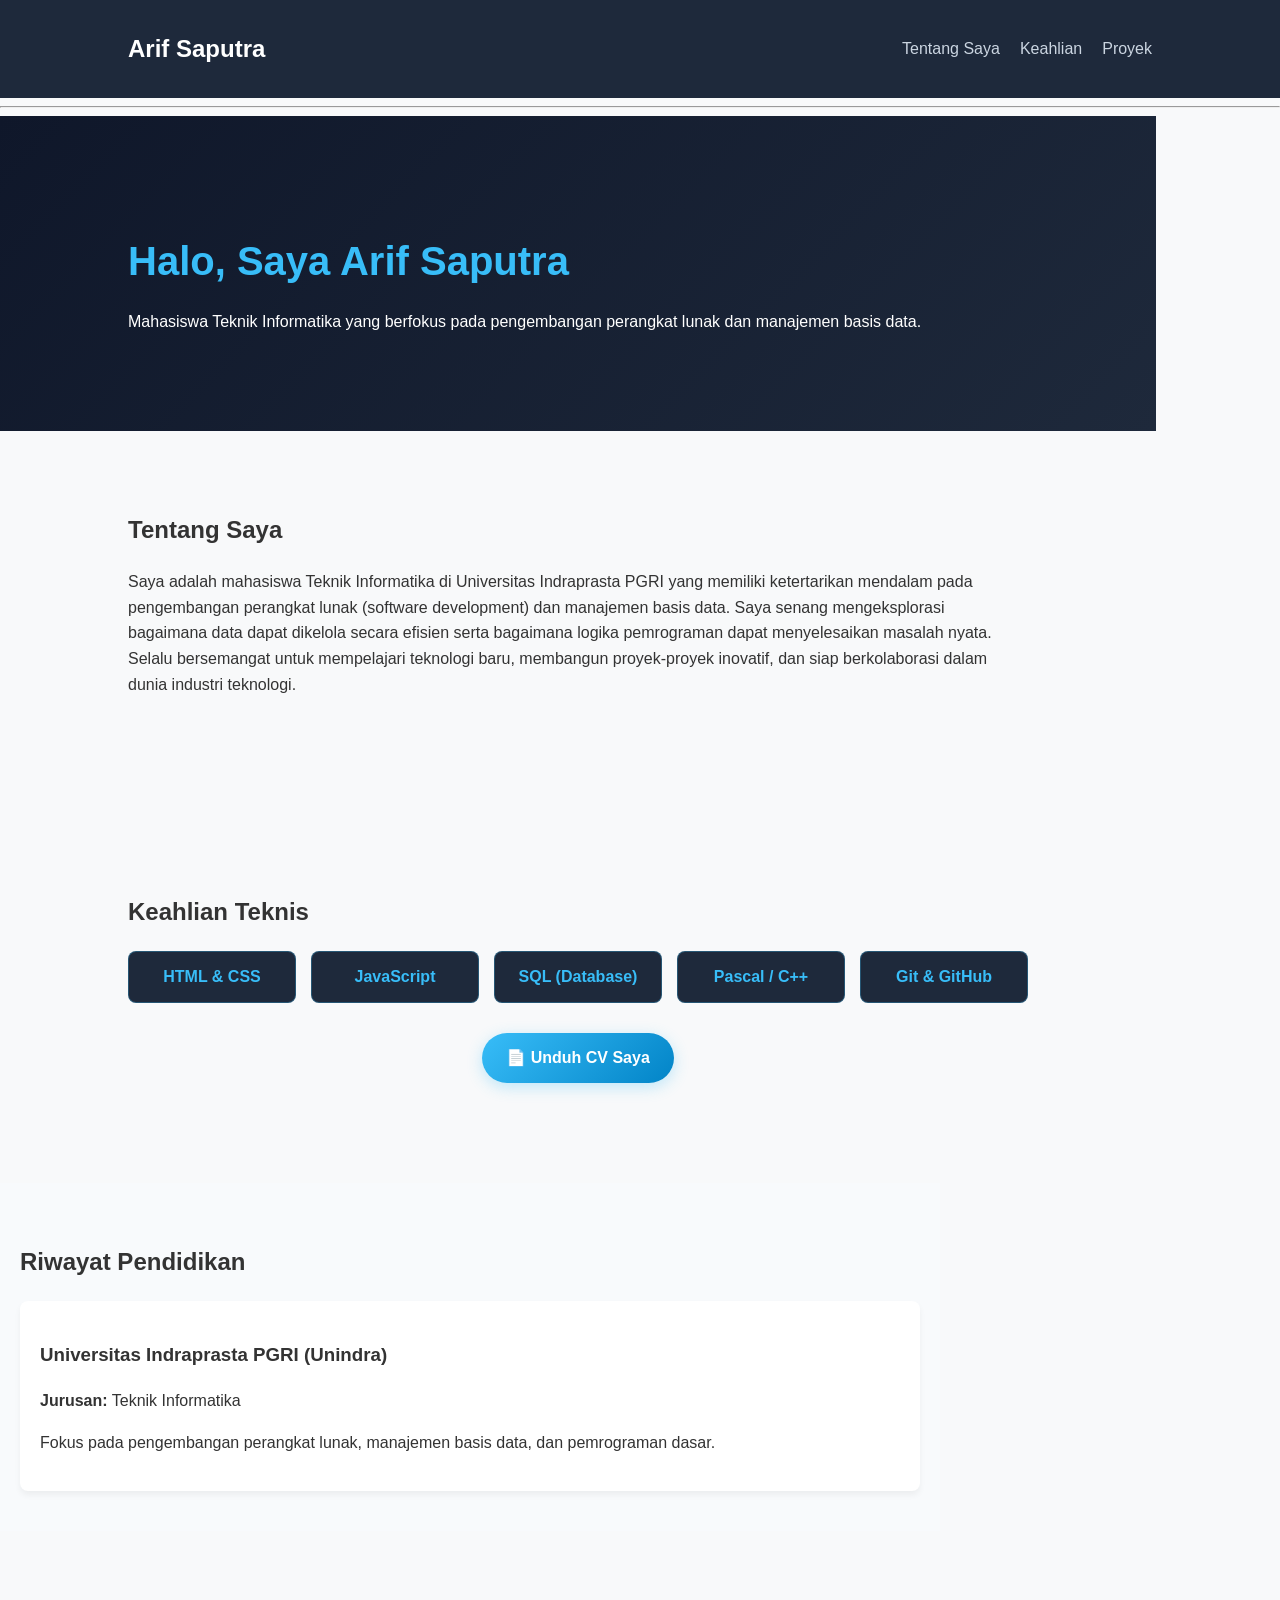
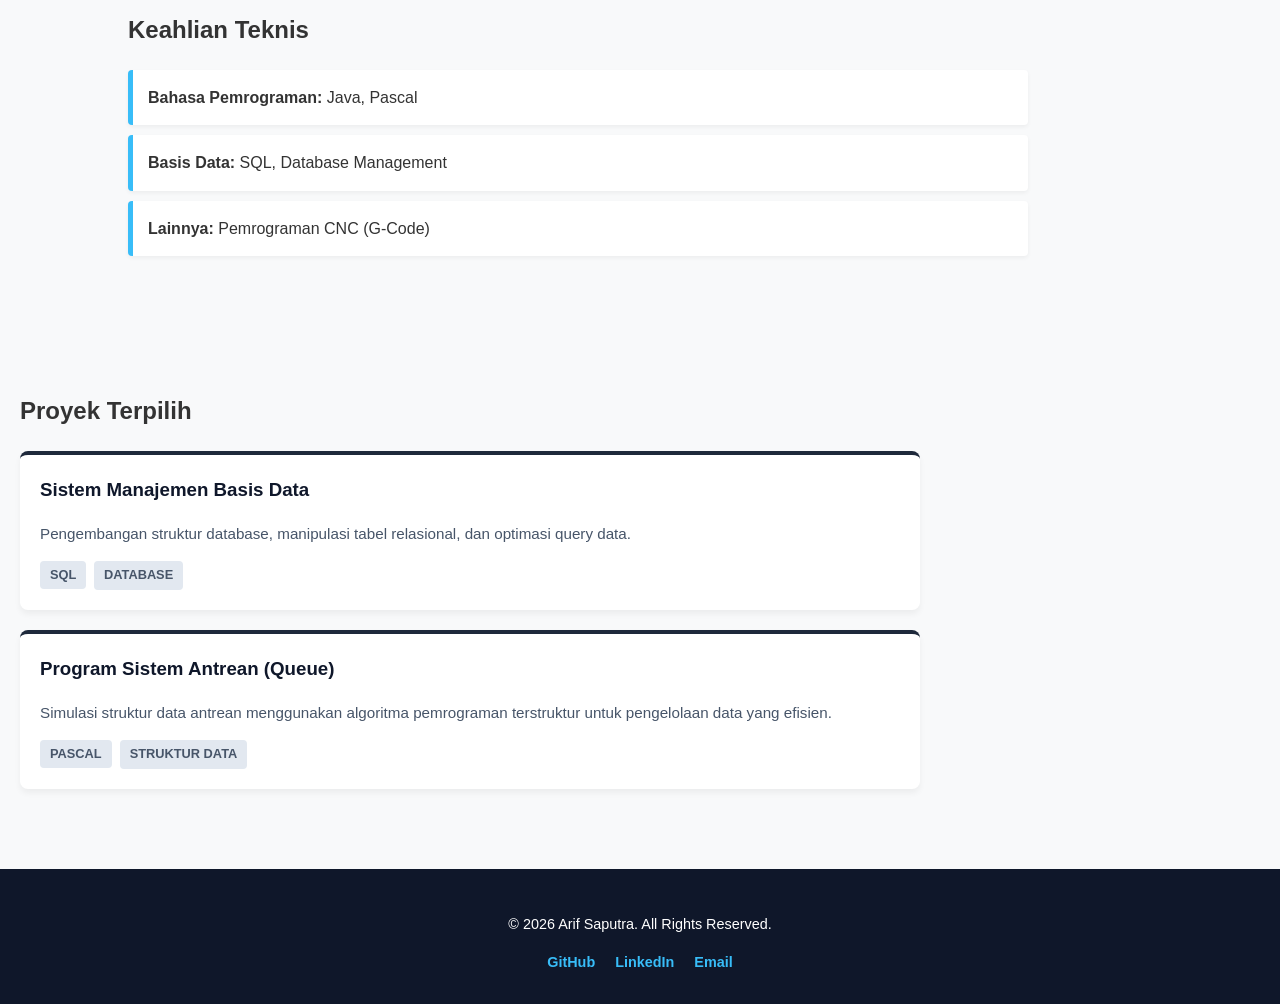
<file: index.html>
<!DOCTYPE html>
<html lang="id">
<head>   
        <link rel="stylesheet" href="style.css">
    <meta charset="UTF-8">
    <meta name="viewport" content="width=device-width, initial-scale=1.0">
    <title>Portofolio Saya</title>
</head>
<body>

    <!-- Bagian Navigasi / Menu -->
    <header>
        <nav>
            <h2>Arif Saputra</h2>
            <ul>
                <li><a href="#tentang">Tentang Saya</a></li>
                <li><a href="#keahlian">Keahlian</a></li>
                <li><a href="#proyek">Proyek</a></li>
            </ul>
        </nav>
    </header>

    <hr>

    <!-- Bagian Beranda / Hero -->
    <section id="beranda">
        <h1>Halo, Saya Arif Saputra</h1>
        <p>Mahasiswa Teknik Informatika yang berfokus pada pengembangan perangkat lunak dan manajemen basis data.</p>
    </section>

    <!-- Bagian Tentang Saya -->
    <section id="tentang">
        <h2>Tentang Saya</h2>
        <p>Saya adalah mahasiswa Teknik Informatika di Universitas Indraprasta PGRI yang memiliki ketertarikan mendalam pada pengembangan perangkat lunak (software development) dan manajemen basis data. Saya senang mengeksplorasi bagaimana data dapat dikelola secara efisien serta bagaimana logika pemrograman dapat menyelesaikan masalah nyata. Selalu bersemangat untuk mempelajari teknologi baru, membangun proyek-proyek inovatif, dan siap berkolaborasi dalam dunia industri teknologi.</p>
    </section>

    <!-- SECTION KEAHLIAN TEKNIS & TOMBOL CV -->
<section id="skills" style="margin-top: 40px; margin-bottom: 40px;">
    <h2>Keahlian Teknis</h2>
    <div class="skills-grid">
        <div class="skill-card">HTML & CSS</div>
        <div class="skill-card">JavaScript</div>
        <div class="skill-card">SQL (Database)</div>
        <div class="skill-card">Pascal / C++</div>
        <div class="skill-card">Git & GitHub</div>
    </div>

    <!-- Tombol Unduh CV -->
    <div style="text-align: center; margin-top: 30px;">
        <a href="CV_Arif_Saputra.pdf" download class="btn-cv">📄 Unduh CV Saya</a>
    </div>
</section>

    <!-- --- SECTION PENDIDIKAN --- -->
    <section id="pendidikan" class="education-section">
    <h2>Riwayat Pendidikan</h2>
    <div class="edu-box">
        <h3>Universitas Indraprasta PGRI (Unindra)</h3>
        <p><strong>Jurusan:</strong> Teknik Informatika</p>
        <p>Fokus pada pengembangan perangkat lunak, manajemen basis data, dan pemrograman dasar.</p>
    </div>
    </section>

    <!-- Bagian Keahlian -->
    <section id="keahlian">
        <h2>Keahlian Teknis</h2>
        <ul>
            <li><strong>Bahasa Pemrograman:</strong> Java, Pascal</li>
            <li><strong>Basis Data:</strong> SQL, Database Management</li>
            <li><strong>Lainnya:</strong> Pemrograman CNC (G-Code)</li>
        </ul>
    </section>

    <!-- --- SECTION PROYEK --- -->
    <section id="proyek" style="padding: 40px 20px;">
    <h2>Proyek Terpilih</h2>
    
    <!-- Kartu Proyek 1: Basis Data -->
    <div class="project-card" style="background: white; padding: 20px; border-radius: 8px; box-shadow: 0 4px 6px rgba(0,0,0,0.05); margin-top: 20px;">
        <h3 style="margin-top: 0; color: #0f172a;">Sistem Manajemen Basis Data</h3>
        <p style="color: #475569; font-size: 0.95rem; line-height: 1.5;">Pengembangan struktur database, manipulasi tabel relasional, dan optimasi query data.</p>
        <div style="margin-top: 15px; display: flex; gap: 8px; flex-wrap: wrap;">
            <span class="tech-stack">SQL</span>
            <span class="tech-stack">Database</span>
        </div>
    </div>

    <!-- Kartu Proyek 2: Aplikasi Antrean / Program Dasar -->
    <div class="project-card" style="background: white; padding: 20px; border-radius: 8px; box-shadow: 0 4px 6px rgba(0,0,0,0.05); margin-top: 20px;">
        <h3 style="margin-top: 0; color: #0f172a;">Program Sistem Antrean (Queue)</h3>
        <p style="color: #475569; font-size: 0.95rem; line-height: 1.5;">Simulasi struktur data antrean menggunakan algoritma pemrograman terstruktur untuk pengelolaan data yang efisien.</p>
        <div style="margin-top: 15px; display: flex; gap: 8px; flex-wrap: wrap;">
            <span class="tech-stack">Pascal</span>
            <span class="tech-stack">Struktur Data</span>
        </div>
    </div>
    </section>

    <!-- --- FOOTER & KONTAK --- -->
    <footer>
    <p>&copy; 2026 Arif Saputra. All Rights Reserved.</p>
    <div class="social-links">
        <a href="https://github.com/arifsaputra06" target="_blank">GitHub</a>
        <a href="https://linkedin.com" target="_blank">LinkedIn</a>
        <a href="mailto:email_kamu@gmail.com">Email</a>
    </div>
    </footer>

</body>
</html>
</file>
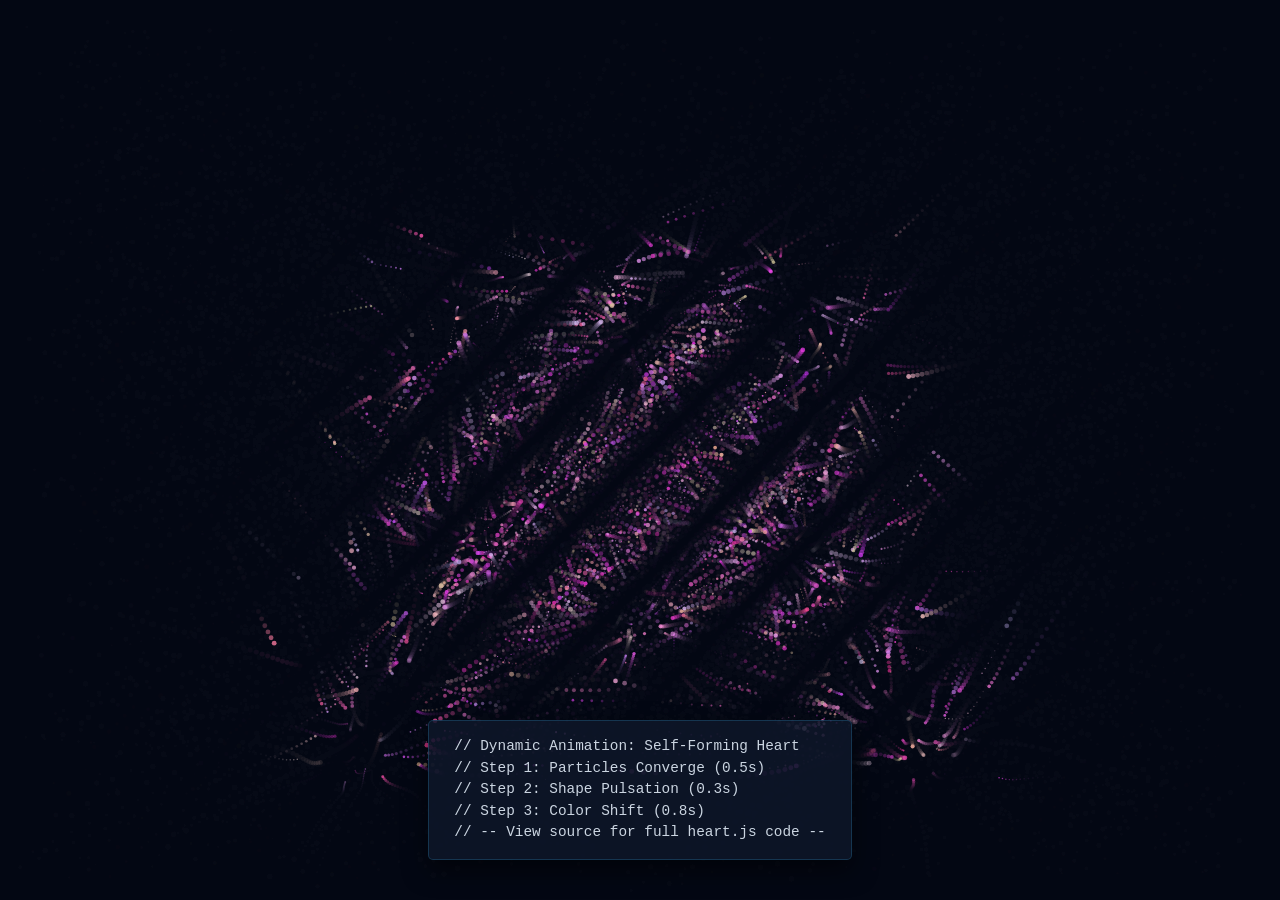
<file: love.html>
<!DOCTYPE html>
<html lang="id">
<head>
    <meta charset="UTF-8">
    <meta name="viewport" content="width=device-width, initial-scale=1.0">
    <title>Heart Formation Animation</title>
    <style>
        body, html {
            margin: 0;
            padding: 0;
            width: 100%;
            height: 100%;
            background-color: #050b14;
            overflow: hidden;
            display: flex;
            justify-content: center;
            align-items: center;
            font-family: 'Courier New', Courier, monospace;
        }

        canvas {
            position: absolute;
            top: 0;
            left: 0;
            display: block;
        }

        /* Kotak Teks Log di Bagian Bawah */
        .log-box {
            position: absolute;
            bottom: 40px;
            background: rgba(15, 23, 42, 0.85);
            border: 1px solid rgba(56, 189, 248, 0.2);
            padding: 15px 25px;
            border-radius: 5px;
            color: #cbd5e1;
            font-size: 0.9rem;
            line-height: 1.5;
            pointer-events: none;
            box-shadow: 0 10px 25px rgba(0,0,0,0.5);
        }
    </style>
</head>
<body>

    <!-- Canvas tempat partikel digambar -->
    <canvas id="heartCanvas"></canvas>

    <!-- Info Log Sesuai Tampilan Gambar -->
    <div class="log-box">
        // Dynamic Animation: Self-Forming Heart<br>
        // Step 1: Particles Converge (0.5s)<br>
        // Step 2: Shape Pulsation (0.3s)<br>
        // Step 3: Color Shift (0.8s)<br>
        // -- View source for full heart.js code --
    </div>

    <script>
        const canvas = document.getElementById('heartCanvas');
        const ctx = canvas.getContext('2d');

        let width = canvas.width = window.innerWidth;
        let height = canvas.height = window.innerHeight;

        const particles = [];
        const particleCount = 1800; // Jumlah total partikel

        window.addEventListener('resize', () => {
            width = canvas.width = window.innerWidth;
            height = canvas.height = window.innerHeight;
        });

        // Rumus Matematika Bentuk Hati & Sayap
        function getHeartPoint(t) {
            let x = 16 * Math.pow(Math.sin(t), 3);
            let y = 13 * Math.cos(t) - 5 * Math.cos(2*t) - 2 * Math.cos(3*t) - Math.cos(4*t);
            return { x: x * 12, y: -y * 12 }; // Skala ukuran hati
        }

        function getWingPoint(t, side) {
            let x = side * (Math.abs(t) * 15 + Math.pow(Math.abs(t), 2) * 5);
            let y = -Math.sin(t * 3) * 30 + Math.pow(t, 2) * 10;
            return { x: x, y: y - 50 };
        }

        // Cetak Cetakan Titik Target
        const targets = [];
        for (let i = 0; i < particleCount; i++) {
            let p;
            if (i < particleCount * 0.5) {
                // 50% partikel membentuk hati
                let t = (i / (particleCount * 0.5)) * Math.PI * 2;
                p = getHeartPoint(t);
            } else {
                // 50% partikel membentuk sayap kiri & kanan
                let side = (i % 2 === 0) ? 1 : -1;
                let t = (i / particleCount) * Math.PI * 2;
                p = getWingPoint(t, side);
            }
            targets.push(p);
        }

        // Blueprint Objek Partikel
        class Particle {
            constructor(target, index) {
                // Partikel muncul acak dari luar layar terlebih dahulu
                this.x = Math.random() * width;
                this.y = Math.random() * height;
                this.targetX = target.x;
                this.targetY = target.y;
                
                // Variasi Warna (Pink, Ungu, Emas menyala)
                let r = Math.floor(200 + Math.random() * 55);
                let g = Math.floor(50 + Math.random() * 150);
                let b = Math.floor(150 + Math.random() * 105);
                this.baseColor = `rgba(${r}, ${g}, ${b},`;
                
                this.size = Math.random() * 2 + 0.5;
                this.speed = 0.04 + Math.random() * 0.04;
                this.angle = Math.random() * Math.PI * 2;
                this.index = index;
            }

            update(time) {
                // Pusat koordinat animasi tepat di tengah layar
                let centerX = width / 2;
                let centerY = height / 2 - 30;

                // Efek Detak Jantung Dinamis (Pulse)
                let pulse = 1 + Math.sin(time * 5) * 0.06;

                let tx = centerX + this.targetX * pulse;
                let ty = centerY + this.targetY * pulse;

                // Tambahkan efek kepakan sayap tipis lewat rumus wave sin
                if (Math.abs(this.targetX) > 150) {
                    ty += Math.sin(time * 4 + this.targetX * 0.01) * 15;
                }

                // Gerakan partikel mendekati target posisi (Converge)
                this.x += (tx - this.x) * this.speed;
                this.y += (ty - this.y) * this.speed;
            }

            draw() {
                // Efek kilau transparansi berubah lembut
                let alpha = 0.4 + Math.sin(this.x * 0.05 + this.y * 0.05) * 0.4;
                ctx.fillStyle = this.baseColor + alpha + ")";
                ctx.beginPath();
                ctx.arc(this.x, this.y, this.size, 0, Math.PI * 2);
                ctx.fill();
            }
        }

        // Inisialisasi Partikel
        for (let i = 0; i < particleCount; i++) {
            particles.push(new Particle(targets[i], i));
        }

        // Tambah teks nama "Arif" di tengah bawah hati menggunakan Canvas Text
        function drawName() {
            ctx.font = "italic 42px 'Brush Script MT', cursive, sans-serif";
            ctx.textAlign = "center";
            
            // Reset efek glow agar tidak merusak partikel biasa
            ctx.shadowBlur = 0;
        }

        // Loop Animasi Berjalan Terus-menerus
        function animate(timestamp) {
            let time = timestamp * 0.001;
            
            // Membersihkan sisa partikel sebelumnya dengan efek trail samar (blur halus)
            ctx.fillStyle = "rgba(5, 11, 20, 0.25)";
            ctx.fillRect(0, 0, width, height);

            particles.forEach(p => {
                p.update(time);
                p.draw();
            });

            drawName();
            requestAnimationFrame(animate);
        }

        // Mulai animasi
        requestAnimationFrame(animate);
    </script>
</body>
</html>
</file>
<file: style.css>
/* Desain Grid untuk Kartu Keahlian */
.skills-grid {
    display: grid;
    grid-template-columns: repeat(auto-fit, minmax(120px, 1fr));
    gap: 15px;
    margin-top: 20px;
}

.skill-card {
    background: #1e293b;
    padding: 12px;
    border-radius: 8px;
    text-align: center;
    color: #38bdf8;
    border: 1px solid rgba(56, 189, 248, 0.3);
    font-weight: bold;
    transition: transform 0.2s;
}

.skill-card:hover {
    transform: translateY(-3px);
    background: #0f172a;
}

/* Desain Tombol CV yang Menarik */
.btn-cv {
    display: inline-block;
    background: linear-gradient(135deg, #38bdf8 0%, #0284c7 100%);
    color: white;
    text-decoration: none;
    padding: 12px 24px;
    border-radius: 25px;
    font-weight: bold;
    box-shadow: 0 4px 15px rgba(56, 189, 248, 0.3);
    transition: all 0.3s ease;
}

.btn-cv:hover {
    transform: scale(1.05);
    box-shadow: 0 6px 20px rgba(56, 189, 248, 0.5);
}

        /* Mengaktifkan ruang 3D pada kontainer utama */
        .project-grid {
            display: grid;
            grid-template-columns: repeat(auto-fit, minmax(300px, 1fr));
            gap: 30px;
            margin-top: 20px;
            perspective: 1000px; /* Memberikan efek jarak pandang mata ke objek 3D */
        }

        /* Desain Kartu Proyek Efek 3D */
        .project-card {
            background: white;
            padding: 25px;
            border-radius: 12px;
            /* Bayangan berlapis (soft shadow) untuk efek melayang */
            box-shadow: 0 10px 20px rgba(0, 0, 0, 0.08), 0 6px 6px rgba(0, 0, 0, 0.05);
            border-top: 4px solid #1e293b;
            
            /* Mengaktifkan transformasi 3D */
            transform-style: preserve-3d;
            transform: rotateX(0deg) rotateY(0deg);
            transition: transform 0.5s cubic-bezier(0.25, 1, 0.5, 1), box-shadow 0.5s ease;
        }

        /* Efek saat kursor mouse menyentuh kartu (Hover) */
        .project-card:hover {
            /* Membuat kartu miring ke depan dan terangkat secara 3D */
            transform: translateY(-10px) rotateX(10deg) rotateY(-5deg);
            /* Bayangan menajdi lebih tebal dan turun, memperkuat efek melayang tinggi */
            box-shadow: 0 20px 35px rgba(0, 0, 0, 0.15), 0 15px 12px rgba(0, 0, 0, 0.08);
        }

        /* Efek Pop-Out Teks di dalam kartu */
        .project-card h3 {
            margin-top: 0;
            color: #0f172a;
            /* Membuat teks judul maju lebih depan dari kartunya (efek timbul) */
            transform: translateZ(30px);
        }

        .tech-stack {
            display: inline-block;
            background: #e2e8f0;
            color: #475569;
            padding: 4px 10px;
            border-radius: 4px;
            font-size: 0.8rem;
            font-weight: 600;
            text-transform: uppercase;
            /* Membuat label teknologi ikut timbul sedikit ke depan */
            transform: translateZ(20px);
        }
        
        .project-card:hover {
            transform: translateY(-5px);
        }

        .project-card h3 {
            margin-top: 0;
            color: #0f172a;
        }

        /* Label Teknologi (Tech Stack) */
        .tech-stack {
            display: inline-block;
            background: #e2e8f0;
            color: #475569;
            padding: 4px 10px;
            border-radius: 4px;
            font-size: 0.8rem;
            font-weight: 600;
            text-transform: uppercase;
        }

        /* Mengatur font dan warna dasar web */
        body {
            font-family: 'Segoe UI', Tahoma, Geneva, Verdana, sans-serif;
            line-height: 1.6;
            margin: 0;
            padding: 0;
            background-color: #f8f9fa;
            color: #333;
        }

        /* Mendesain navigasi / menu atas */
        header {
            background-color: #1e293b;
            color: white;
            padding: 10px 10%;
        }
        nav {
            display: flex;
            justify-content: space-between;
            align-items: center;
        }
        nav ul {
            list-style: none;
            display: flex;
            gap: 20px;
            padding: 0;
        }
        nav ul li a {
            color: #cbd5e1;
            text-decoration: none;
            font-weight: 500;
        }
        nav ul li a:hover {
            color: #38bdf8;
        }

        /* Mendesain bagian konten utama */
        section {
            padding: 60px 10%;
            max-width: 900px;
        }
        
        /* Modifikasi khusus halaman beranda (Hero) */
        #beranda {
            background: linear-gradient(135deg, #0f172a, #1e293b);
            color: white;
            padding: 80px 10%;
        }
        #beranda h1 {
            font-size: 2.5rem;
            color: #38bdf8;
            margin-bottom: 10px;
        }

        /* Mendesain daftar keahlian */
        #keahlian ul {
            list-style-type: none;
            padding: 0;
        }
        #keahlian ul li {
            background: white;
            margin: 10px 0;
            padding: 15px;
            border-left: 5px solid #38bdf8;
            border-radius: 4px;
            box-shadow: 0 2px 4px rgba(0,0,0,0.05);
        }

        /* Bagian kaki web (Footer) */
        footer {
            background-color: #0f172a;
            color: #94a3b8;
            text-align: center;
            padding: 20px;
            margin-top: 40px;
            font-size: 0.9rem;
        }

        /* --- Tambahan Kode untuk Tampilan HP --- */
@media (max-width: 600px) {
    /* 1. Mengatur Header/Navigasi agar menumpuk rapi ke bawah */
    header, nav {
        flex-direction: column;
        gap: 15px;
        text-align: center;
        padding: 15px 10px;
    }

    /* 2. Menyeimbangkan ukuran teks nama */
    header h1 {
        font-size: 1.5rem;
        margin-bottom: 5px;
    }

    /* 3. Merapikan jarak antar menu agar mudah diklik di HP */
    nav {
        display: flex;
        justify-content: center;
        gap: 20px;
        flex-wrap: wrap;
    }

    nav a {
        font-size: 0.9rem;
    }

    /* 4. Menyesuaikan ukuran teks Hero Section */
    .hero h2 {
        font-size: 2rem;
        line-height: 1.3;
    }

    .hero p {
        font-size: 1rem;
    }
}

/* --- Efek Animasi Interaktif --- */
/* Membuat kartu proyek membesar halus saat disentuh/di-hover */
.project-card {
    transition: transform 0.3s ease, box-shadow 0.3s ease;
}
.project-card:hover {
    transform: translateY(-5px) scale(1.02);
    box-shadow: 0 10px 20px rgba(0,0,0,0.2);
}

/* Membuat tombol menu navigasi berubah warna dengan halus */
nav a {
    transition: color 0.3s ease;
}
nav a:hover {
    color: #0f172a; /* Warna berubah saat di-hover */
}

/* Gaya khusus untuk section Pendidikan */
.education-section {
    padding: 40px 20px;
    background-color: #f8fafc;
}
.edu-box {
    background: white;
    padding: 20px;
    border-radius: 8px;
    box-shadow: 0 4px 6px rgba(0,0,0,0.05);
    margin-top: 15px;
}

/* Gaya untuk bagian Kontak / Footer */
footer {
    background-color: #0f172a;
    color: white;
    text-align: center;
    padding: 30px 20px;
    margin-top: 40px;
}
.social-links {
    display: flex;
    justify-content: center;
    gap: 20px;
    margin-top: 15px;
}
.social-links a {
    color: #38bdf8;
    text-decoration: none;
    font-weight: bold;
    transition: color 0.3s;
}
.social-links a:hover {
    color: white;
}
</file>
